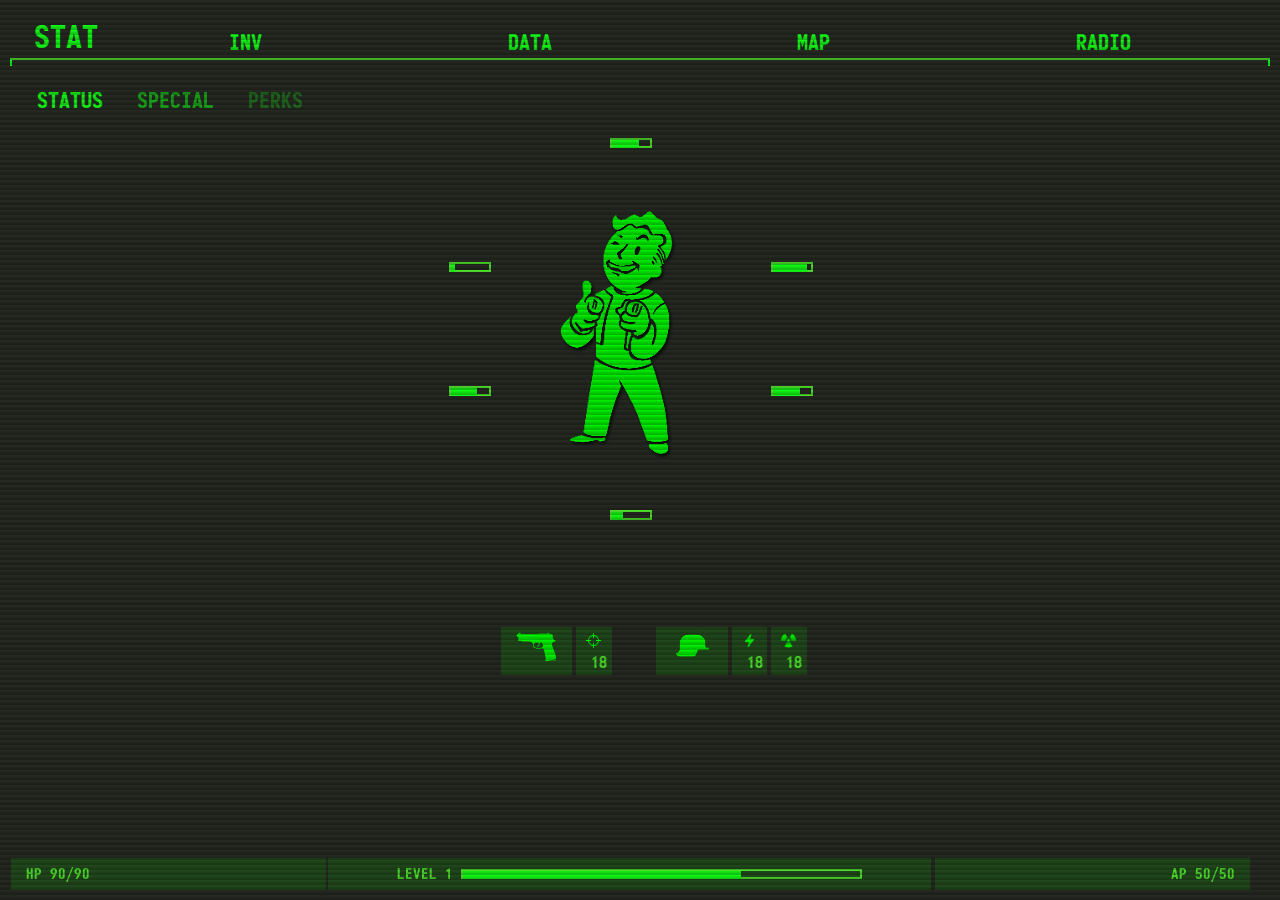
<file: index.html>
<!DOCTYPE html>
<html lang="en">
    <head>
        <meta charset="UTF-8">
        <title>PipBoy</title>
        <meta name="viewport" content="width=device-width", initial-scale="1" />
        <link rel="stylesheet" href="css/tether.min.css"/>
        <link rel="stylesheet" href="css/bootstrap.min.css" />
        <link rel="stylesheet" href="css/pipboy.app.css" />
    </head>
    
    <body>
        <nav class="navbar navbar-toggleable navbar-expand navbar-light text-center">
            <div class="collapse navbar-collapse" id="mainNav">
                <ul class="navbar-nav nav-fill">
                    <li class="navbar-item active">
                        <a href="index.html" class="nav-link">STAT</a>
                    </li>
                    <li class="nav-item">
                        <a href="inv.html" class="nav-link">INV</a>
                    </li>
                    <li class="nav-item">
                        <a href="#" class="nav-link">DATA</a>
                    </li>
                    <li class="nav-item">
                        <a href="#" class="nav-link">MAP</a>
                    </li>
                    <li class="nav-item">
                        <a href="#" class="nav-link">RADIO</a>
                    </li>
                </ul>
            </div>
        </nav>

        <ul class="nav nav-tabs">
            <li class="nav-item">
                <a href="#status" class="nav-link" data-toggle="tab" role="tab">
                    STATUS
                </a>
            </li>
            <li class="nav-item">
                <a href="#special" class="nav-link" data-toggle="tab">
                    SPECIAL
                </a>
            </li>
            <li class="nav-item">
                <a href="#perks" class="nav-link" data-toggle="tab">
                    PERKS
                </a>
            </li>
        </ul>

        <div class="tab-content">
            <div class="tab-pane active" id="status" role="tabpanel">
                <div class="center-image">
                    <img src="pipBoy2.png" alt="pipboy">
                </div>

                <div class="stat-bars">
                    <div class="row">
                        <div class="col-12">
                            <div class="stat-bar">
                                <div class="level-progress">
                                    <div class="level-progress-indicator" width="50%"></div>
                                </div>
                            </div>
                        </div>
                    </div>

                    <div class="row">
                        <div class="col-3">
                            <div class="stat-bar">
                                <div class="level-progress">
                                    <div class="level-progress-indicator w10"></div>
                                </div>
                            </div>
                        </div>
                
                        <div class="col-6">
                        
                        </div>
            
                        <div class="col-3">
                            <div class="stat-bar">
                                <div class="level-progress">
                                    <div class="level-progress-indicator w90"></div>
                                </div>
                            </div>
                        </div>
                    </div>

                    <div class="row">
                        <div class="col-3">
                            <div class="stat-bar">
                                <div class="level-progress">
                                    <div class="level-progress-indicator w70"></div>
                                </div>
                            </div>
                        </div>
                
                        <div class="col-6">
                        
                        </div>
            
                        <div class="col-3">
                            <div class="stat-bar">
                                <div class="level-progress">
                                    <div class="level-progress-indicator"></div>
                                </div>
                            </div>
                        </div>
                    </div>

                    <div class="row">
                        <div class="col-12">
                            <div class="stat-bar">
                                <div class="level-progress">
                                    <div class="level-progress-indicator w30"></div>
                                </div>
                            </div>
                        </div>
                    </div>
                </div>

                    <div class="row stat-numbers">
                        <div class="col-2 transparent"></div>
                        <div class="col-2">
                            <img src="gun.png" class="gun-icon img-responsive" alt="">
                        </div>
                        <div class="col-1">
                            <img src="crosshair6.png" class="img-responsive sm-image" alt="">
                            <div class="points">18</div>
                        </div>
                        
                        <div class="col-1 transparent"></div>
                        
                        <div class="col-2">
                            <img src="helmet6.png" alt="helmet icon" class="helmet-icon img-responsive">
                        </div>
                        
                        <div class="col-1">
                            <img src="elect2.png" alt="energy icon" class="img-responsive sm-image" />
                            <div class="points">18</div>
                        </div>
                        <div class="col-1">
                            <img src="goj.png" alt="radiation icon" class="img-responsive sm-image">
                            <div class="points">18</div>
                        </div>
                        
                        <div class="col-2 transparent"></div>
                    </div>

            </div>
            <div class="tab-pane" id="special" role="tabpanel">
                SPECIAL
            </div>
            <div class="tab-pane" id="perks" role="tabpanel">
                PERKS
            </div>
        </div>

        <navbar class="navbar navbar-light pip-footer">
            <div class="row">
                <div class="col-3 text-left" style="background: rgba(16, 255, 0, 0.15);">
                    HP 90/90
                </div>
                <div class="col-6">
                    <span>LEVEL 1</span>
                    <div class="level-progress">
                        <div class="level-progress-indicator" width="50%"></div>
                    </div>
                </div>
                <div class="col-3 text-right" id="pip-footer-col3">
                    AP 50/50
                </div>
            </div>
        </navbar>

        <script src="js/jquery-3.2.1.min.js"></script>
        <script src="js/tether.min.js"></script>
        <script src="js/bootstrap.min.js"></script>
        <script src="js/pipboy.app.js"></script>
    </body>
</html>
</file>
<file: css/pipboy.app.css>
@font-face{
    font-family: Pipboy;
    src: url('../monofonto.otf');
}

body{
    font-family: Pipboy, sans-serif;
    color: #51e52e;
    background: #272b23;
}

body::after{
    height:100%;
    width:100%;
    content:"";
    position:absolute;
    top:0px;
    left:0px;
    background: repeating-linear-gradient(0deg, rgba(0,0,0,.4),  rgba(0,0,0,.4) 1px, transparent 5px, transparent 2px);
    opacity:.6;
    z-index:1000000;
    pointer-events: none;
}

ul > li.nav-item > a.nav-link, ul > li.navbar-item.active > a.nav-link{
    color: #14fe17 !important;
    font-size: 32px;
    line-height: 22px;
    padding-bottom: 0px;
}

.navbar-light, .navbar-nav > li.nav-item > .nav-link,
.navbar-light, .navbar-nav > li.nav-item.active > .nav-link {
    text-align: center;
    margin: auto;
    font-size: 32px;
    line-height: 32px;
    z-index: 50;
    padding-bottom: 0px;
    position: relative;

}

.navbar{
    border-bottom: 2px solid;
    margin: 10px 10px;
}
.nav-item.active::before{
    content: "";
    position: absolute;
    background: #272b23;
    height: 32px;
    top: 18px;
    width: 10%;
    left: 6%;
    border-left: 2px solid;
    border-right: 2px solid;
    border-top: 2px solid;
}

.navbar::before, .navbar::after {
    height: 7px;
    width: 2px;
    content: "";
    position: absolute;
    display: block;
    z-index: 5000;
    background: #14fe17;
    bottom: -8px;
}

.navbar::before{
    left:0px;
}

.navbar::after{
    right: 0px;
}

.navbar-nav{
    width: 100%;
}


.navbar-light li.navbar-nav > li {
    display: block;
    position: absolute;
    width: 100%;
}

.center-image{
    position: absolute;
    margin-left: 32px;
}

.center-image img{
    display: block;
    position: relative;
    max-height: 300px;
    margin-top: 50px;
    filter: grayscale(1) sepia(100%) hue-rotate(55deg) saturate(7) brightness(0.8) contrast(1.5);
} 

.pip-footer{
    position:fixed;
    bottom:0;
    width:calc(100% - 20px);
    margin: 10px;
    display: inline-block;
    font-size: 15px !important;
}

.nav.nav-tabs{
    margin: 20px;
    border-bottom: none;
}

.nav.nav-tabs > .nav-item > .nav-link:hover{
    border: 1px solid transparent;
}

.nav-tabs .nav-link.active{
    background: #272b23 !important;
    background-color: #272b23 !important;
    border-color: #272b23 #272b23 #272b23 !important;
}

ul > li.nav-item > a.nav-link{
    font-size: 22px !important;
}

.nav.nav-tabs > li:nth-child(2) > a{
    opacity: .6 !important;
}
.nav.nav-tabs > li:nth-child(3) > a{
    opacity: .3 !important;
}

.level-progress{
    width: 70%;
    height: 10px;
    border: 2px solid;
    display: inline-block;
}

.level-progress-indicator{
    height: 8px;
    background: #14fe17;
    position: relative;
    width: 70%;
}

.navbar.navbar-light.pip-footer{
    border: none;
}

.navbar.navbar-light.pip-footer::before{
    height: 0 !important;
}

.navbar.navbar-light.pip-footer::after{
    height: 0 !important;
}

.navbar.pip-footer .col-6{
    background: rgba(16, 255, 0, 0.15);
    margin:0px 2px;
    flex: 0 0 48%;
}

#pip-footer-col3{
    background: rgba(16, 255, 0, 0.15);
    flex: 0 0 48%;
    margin:0px 2px;
}

.stat-bar{
    width: 60px;
    margin: auto;
}

#status{
    max-width: 400px;
    margin: auto;
}

.stat-bars > .row{
    margin-bottom: 100px;
}

.w10{
    width: 10%;
}

.w30{
    width: 30%;
}

.w70{
    width: 70%;
}

.w90{
    width: 90%;
}

.stat-numbers .col-1, .stat-numbers .col-2 {
    background: rgba(16, 255, 0, 0.15);
    margin-right: 4px;
}

.stat-numbers .col-1.transparent, .stat-numbers .col-2.transparent{
    background: transparent;
}

.stat-numbers img{
    width: 100%;
    filter: grayscale(1) brightness(200) contrast(0) sepia(100%) hue-rotate(55deg) saturate(10);
}

.stat-numbers img.sm-image{
    width: 15px;
    margin-left: -5px;
}

.stat-numbers img.gun-icon{
    padding-top: 4px;
}

.stat-numbers img.helmet-icon{
    width: 80%;
    margin-left: 5px;
    padding-top: 2px;
}

#status.tab-pane.full{
    width: 100%;
    max-width: 100%;
}

.item-list{
    float: left;
    padding: 0px;
    list-style: none;
    margin-right: 10px;
}

.item-list li a{
    display: block;
    width: 300px;
    padding: 5px 10px;
    border-radius: 2px;
    color: #14fe17;
}

.item-list li a:hover{
    text-decoration: none;
    background: #14fe17;
    color:#272b23;
}

.container{
    margin-left: 5;
    height: calc(100vh - 134px);
}

.item-stats{
    position: absolute;
    right: -5%;
    bottom: -450%;
    width: 200px;
}

.pull-left{
    float: left !important;
}

.pull-right{
    float: right !important;
}

.item-stats .row .col-12{
    background: rgba(16, 255, 0, 0.15);
    margin-bottom: 2px;
}
</file>
